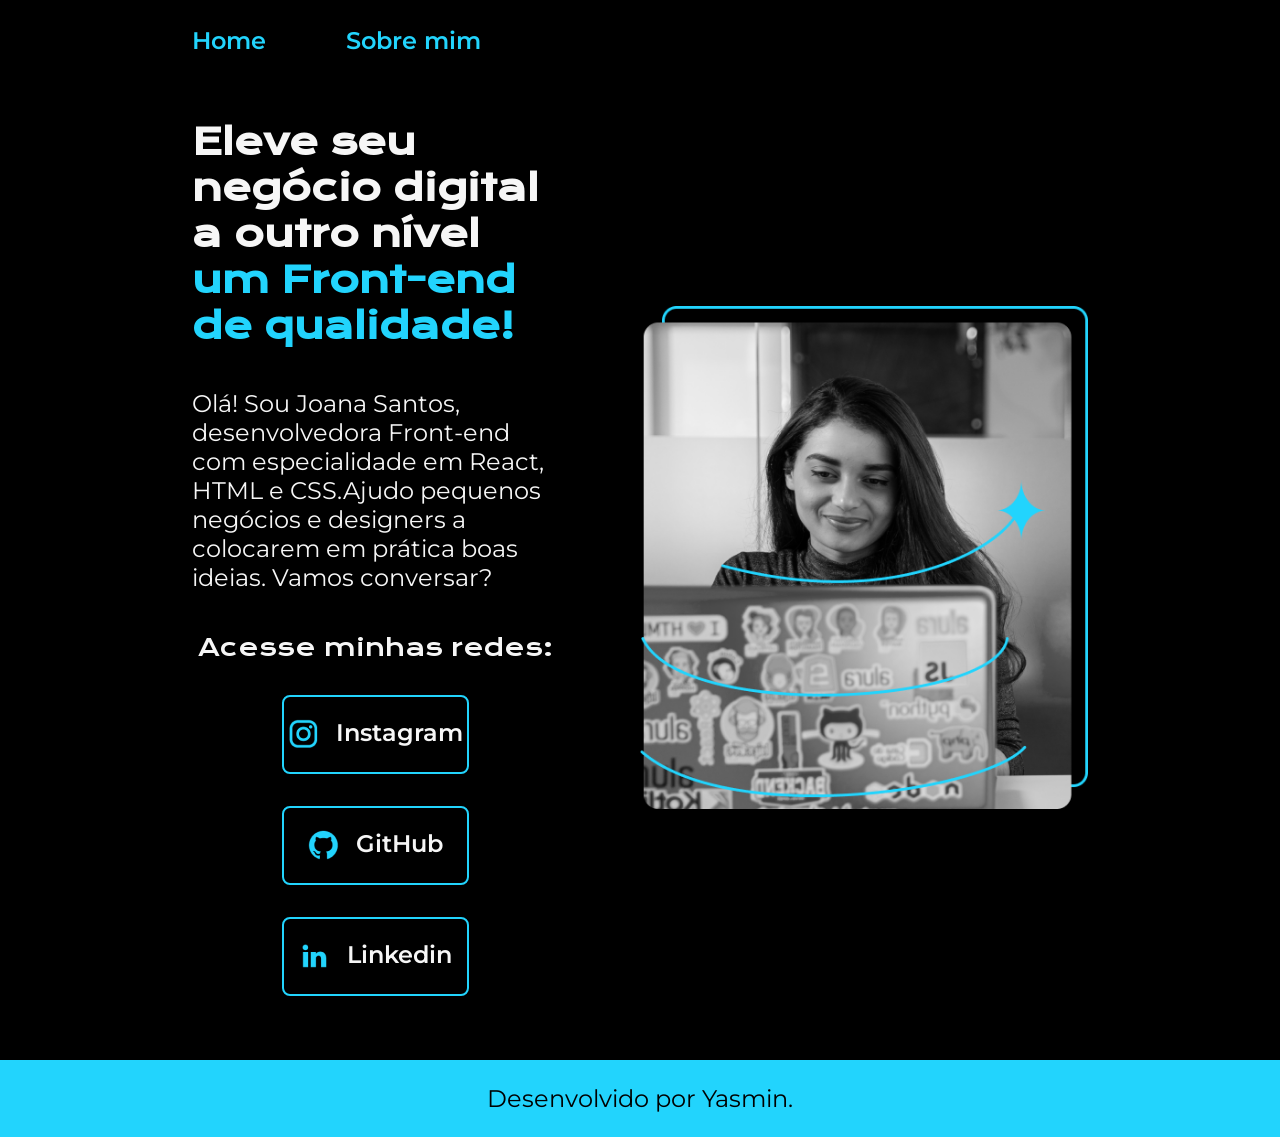
<file: index.html>
<!DOCTYPE html>
<html lang="pt-br">
<head>
    <meta charset="UTF-8">
    <meta name="viewport" content="width=device-width, initial-scale=1.0">
    <link rel="stylesheet" href="./styles/style.css">
    <title>Portfolio</title>
</head>
<body>
    <header class="cabecalho">
        <nav class="cabecalho__menu">
            <a class="cabecalho__menu__link" href="index.html">Home</a>
            <a class="cabecalho__menu__link" href="about.html">Sobre mim</a>
        </nav>
    </header>
    <main class="apresentacao">
        <section class="apresentacao__conteudo">
            <h1 class="apresentacao__conteudo__titulo">Eleve seu negócio digital a outro nível <strong class="texto-destaque">um Front-end de qualidade!</strong></h1>
            <p class="apresentacao__conteudo__paragrafo">Olá! Sou Joana Santos, desenvolvedora Front-end com especialidade em React, HTML e CSS.Ajudo pequenos negócios e designers a colocarem em prática boas ideias. Vamos conversar?</p>
            <div class="apresentacao__links">
                <h2 class="apresentacao__links__subtitulo">Acesse minhas redes:</h2>
                <a class="apresentacao__links__navegacao" href="https://instagram.com">
                    <img src="img/instagram.png" alt="Logo do Instagram">
                    Instagram
                </a>
                <a class="apresentacao__links__navegacao" href="https://github.com">
                    <img src="img/github.png" alt="Logo do GitHub">
                    GitHub
                </a>
                <a class="apresentacao__links__navegacao" href="https://linkedin.com">
                    <img src="img/linkedin.png" alt="Logo do Linkedin">
                    Linkedin
                </a>
            </div>
        </section>
        <img class="apresentacao__imagem" src="img/Imagem.png" alt="Foto de Joana Santos programando">
    </main>
    <footer class="rodape">
        <p>Desenvolvido por Yasmin.</p>
    </footer>
</body>

</html>
</file>
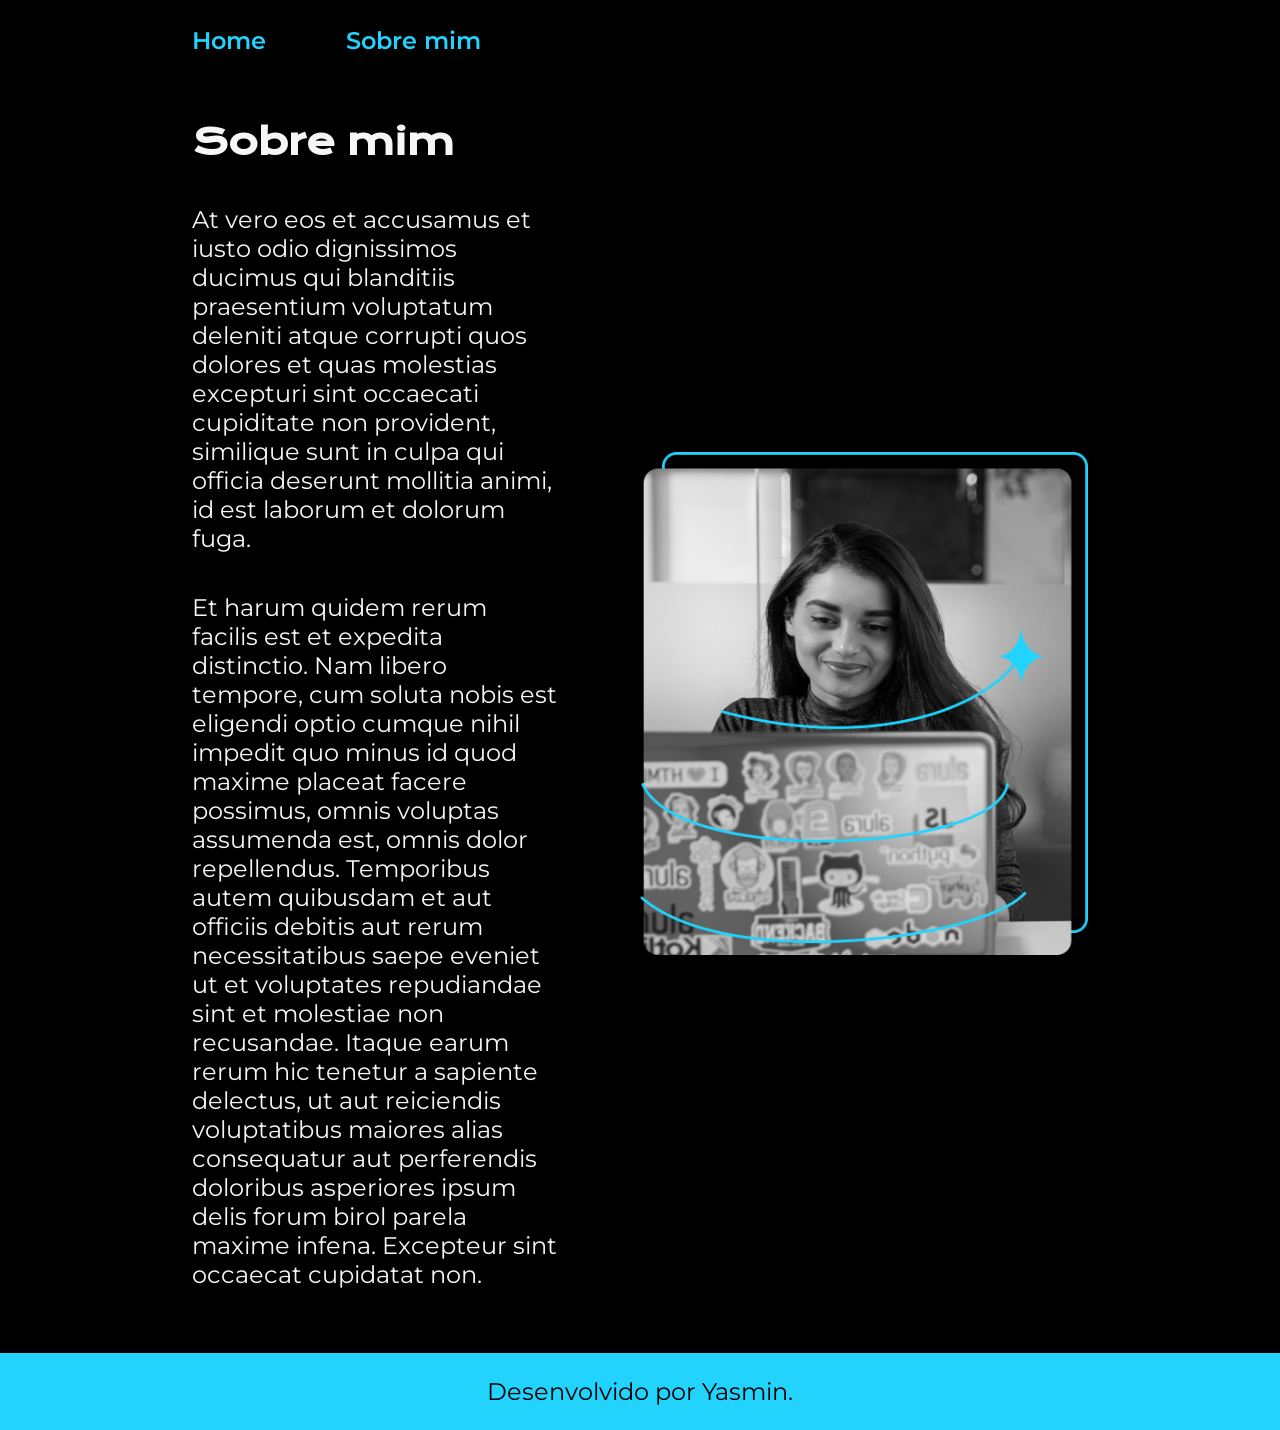
<file: about.html>
<!DOCTYPE html>
<html lang="pt-br">
<head>
    <meta charset="UTF-8">
    <meta name="viewport" content="width=device-width, initial-scale=1.0">
    <link rel="stylesheet" href="./styles/style.css">
    <title>Sobre mim</title>
</head>
<body>
    <header class="cabecalho">
        <nav class="cabecalho__menu">
            <a class="cabecalho__menu__link" href="index.html">Home</a>
            <a class="cabecalho__menu__link" href="about.html">Sobre mim</a>
        </nav>
    </header>
    <main class="apresentacao">
        <section class="apresentacao__conteudo">
            <h1 class="apresentacao__conteudo__titulo">Sobre mim</h1>
            <p class="apresentacao__conteudo__paragrafo">At vero eos et accusamus et iusto odio dignissimos ducimus qui blanditiis praesentium voluptatum deleniti atque corrupti quos dolores et quas molestias excepturi sint occaecati cupiditate non provident, similique sunt in culpa qui officia deserunt mollitia animi, id est laborum et dolorum fuga.</p>
            <p class="apresentacao__conteudo__paragrafo">Et harum quidem rerum facilis est et expedita distinctio. Nam libero tempore, cum soluta nobis est eligendi optio cumque nihil impedit quo minus id quod maxime placeat facere possimus, omnis voluptas assumenda est, omnis dolor repellendus. Temporibus autem quibusdam et aut officiis debitis aut rerum necessitatibus saepe eveniet ut et voluptates repudiandae sint et molestiae non recusandae. Itaque earum rerum hic tenetur a sapiente delectus, ut aut reiciendis voluptatibus maiores alias consequatur aut perferendis doloribus asperiores ipsum delis forum birol parela maxime infena. Excepteur sint occaecat cupidatat non.</p>
        </section>
        <img class="apresentacao__imagem" src="img/Imagem.png" alt="Foto da Joana Santos">
    </main>
    <footer class="rodape">
        <p>Desenvolvido por Yasmin.</p>
    </footer>
</body>
</html>
</file>
<file: styles/style.css>
@import url('https://fonts.googleapis.com/css2?family=Krona+One&family=Montserrat:wght@400;600&display=swap');


:root {
    --cor--primaria: #000;
    --cor--secundaria: #f6f6f6;
    --cor--terciaria: #22D4FD;
    --cor--hover: #272727;


    --fonte--principal: "Krona One", sans-serif;
    --fonte--secundaria: "Montserrat", sans-serif;
}


* {
    margin: 0;
    padding: 0;
}


body {
    box-sizing: border-box;
    background-color: var(--cor--primaria);
    color: var(--cor--secundaria);
}


.cabecalho {
    padding: 2% 0% 0% 15%;
}


.cabecalho__menu {
    display: flex;
    gap: 80px;
}


.cabecalho__menu__link {
    font-family: var(--fonte--secundaria);
    font-size: 1.5rem;
    font-weight: 600;
    color: var(--cor--terciaria);
    text-decoration: none;
}


.apresentacao {
    padding: 5% 15%;
    display: flex;
    align-items: center;
    justify-content: space-between;
    gap: 82px;
}


.apresentacao__conteudo {
    width: 50%;
    display: flex;
    flex-direction: column;
    gap: 40px;
}


.apresentacao__conteudo__titulo {
    font-size: 2.25rem;
    font-family: var(--fonte--principal);
}


.texto-destaque {
    color: var(--cor--terciaria);
}


.apresentacao__conteudo__paragrafo {
    font-size: 1.5rem;
    font-family: var(--fonte--secundaria);
}


.apresentacao__links {
    display: flex;
    flex-direction: column;
    justify-content: space-between;
    align-items: center;
    gap: 32px;
}


.apresentacao__links__subtitulo {
    font-family: var(--fonte--principal);
    font-weight: 400;
    font-size: 1.5rem;
}


.apresentacao__links__navegacao {
    display: flex;
    justify-content: center;
    gap: 16px;
    border: 2px solid var(--cor--terciaria);
    width: 50%;
    text-align: center;
    border-radius: 8px;
    font-size: 1.5rem;
    font-weight: 600;
    padding: 21.5px 0;
    text-decoration: none;
    color: var(--cor--secundaria);
    font-family: var(--fonte--secundaria);
}


.apresentacao__links__navegacao:hover {
    background-color: var(--cor--hover);
}


.apresentacao__imagem {
    width:50%;
}


.rodape {
    color: var(--cor--primaria);
    background-color: var(--cor--terciaria);
    padding: 24px;
    text-align: center;
    font-family: var(--fonte--secundaria);
    font-size: 1.5rem;
    font-weight: 400;
}

@media (max-width: 1200px) {
    .cabecalho {
        padding: 10%;
    }

    .cabecalho__menu {
        justify-content: center;
    }

    .apresentacao {
        flex-direction: column-reverse;
        padding: 5%;
    }

    .apresentacao__conteudo {
        width: auto;
    }
}
</file>
